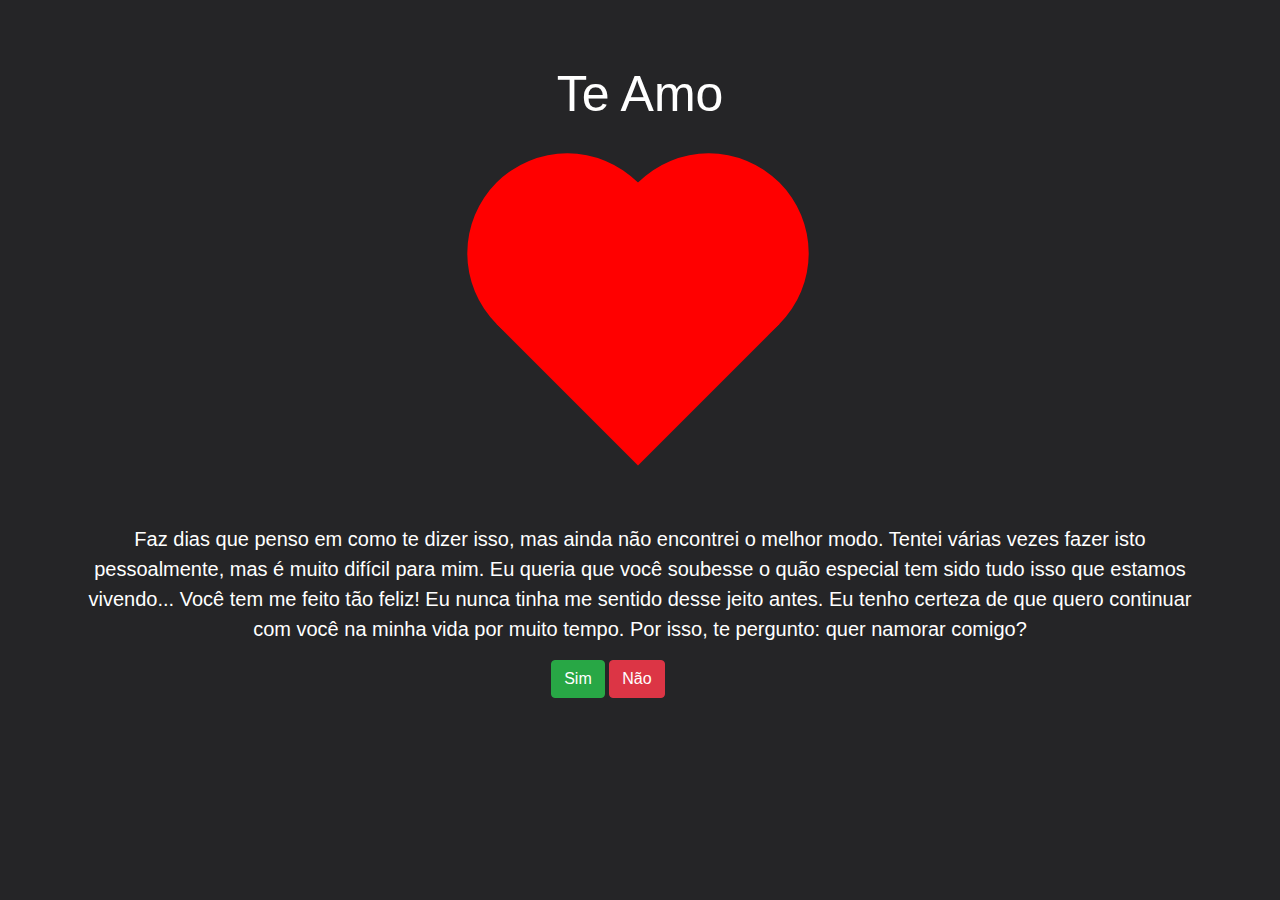
<file: index.html>
<!DOCTYPE html>
<html lang="pt-br">
<head>
    <meta charset="UTF-8">
    <meta http-equiv="X-UA-Compatible" content="IE=edge">
    <meta name="viewport" content="width=device-width, initial-scale=1.0">
    <link rel="stylesheet" href="https://maxcdn.bootstrapcdn.com/bootstrap/4.0.0/css/bootstrap.min.css" integrity="sha384-Gn5384xqQ1aoWXA+058RXPxPg6fy4IWvTNh0E263XmFcJlSAwiGgFAW/dAiS6JXm" crossorigin="anonymous">
    <link rel="stylesheet" href="style.css">
    <title>Meu amor</title>
</head>
<body>
    <div class="container text-center te">
        <h1>Te Amo</h1>
    </div>
    <div class="heart">
    </div>
    <div class="container">
        <p class="lead">Faz dias que penso em como te dizer isso, mas ainda não encontrei o melhor modo. Tentei várias vezes fazer isto pessoalmente, mas é muito difícil para mim. Eu queria que você soubesse o quão especial tem sido tudo isso que estamos vivendo... Você tem me feito tão feliz! Eu nunca tinha me sentido desse jeito antes. Eu tenho certeza de que quero continuar com você na minha vida por muito tempo. Por isso, te pergunto: quer namorar comigo?</p>
        <button type="button" class="btn btn-success"><a href="sim.html">Sim</a></button>
        <button type="button" class="btn btn-danger n" ><a href="nao.html">Não</a></button>
    </div>
</body>
</html>
</file>
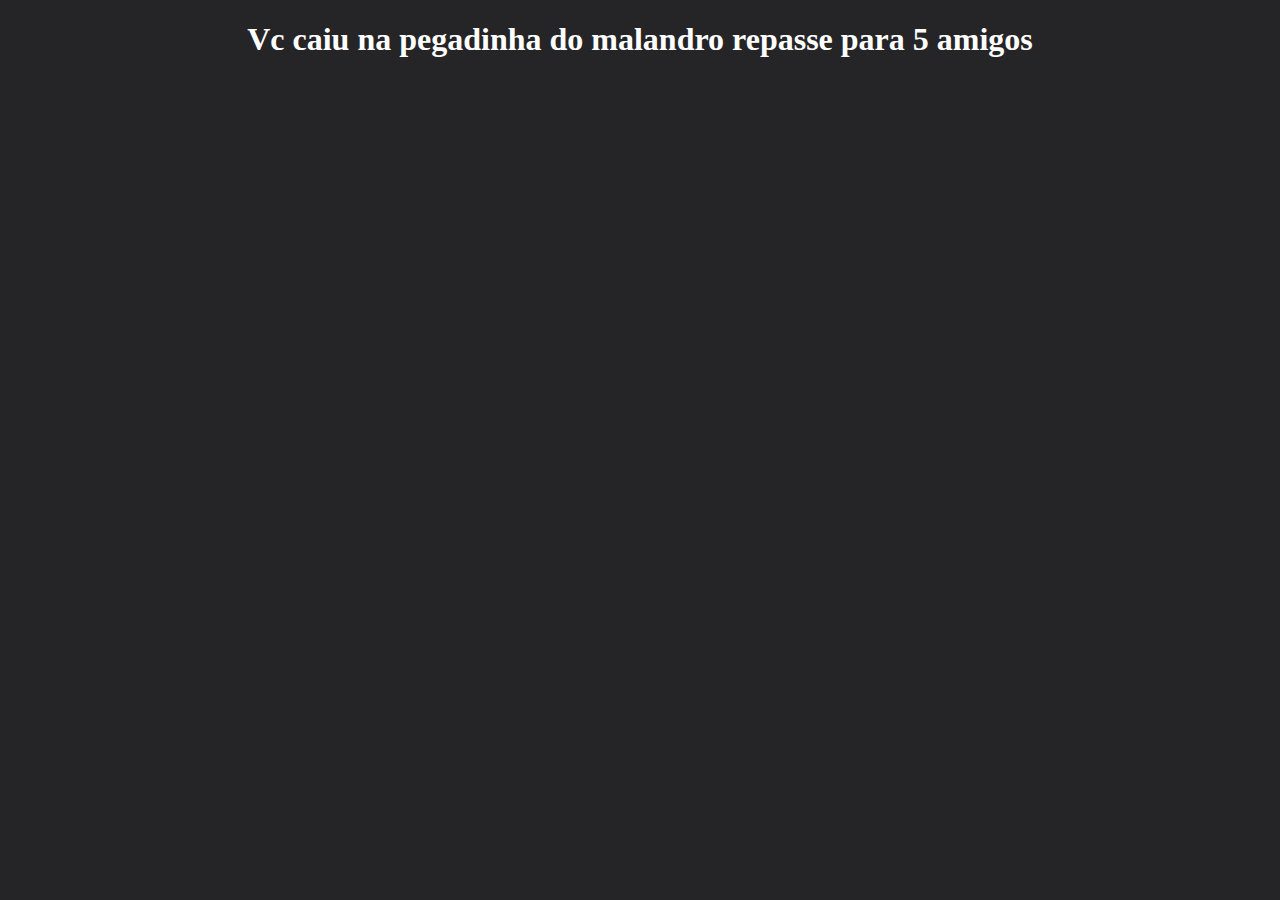
<file: nao.html>
<!DOCTYPE html>
<html lang="en">
<head>
    <meta charset="UTF-8">
    <meta http-equiv="X-UA-Compatible" content="IE=edge">
    <meta name="viewport" content="width=device-width, initial-scale=1.0">
    <title>Document</title>
</head>
<body style="background:rgb(37,37,39) ;">
    <h1  style="color: white; text-align: center;">Vc caiu na pegadinha do malandro repasse para 5 amigos</h1>
</body>
</html>
</file>
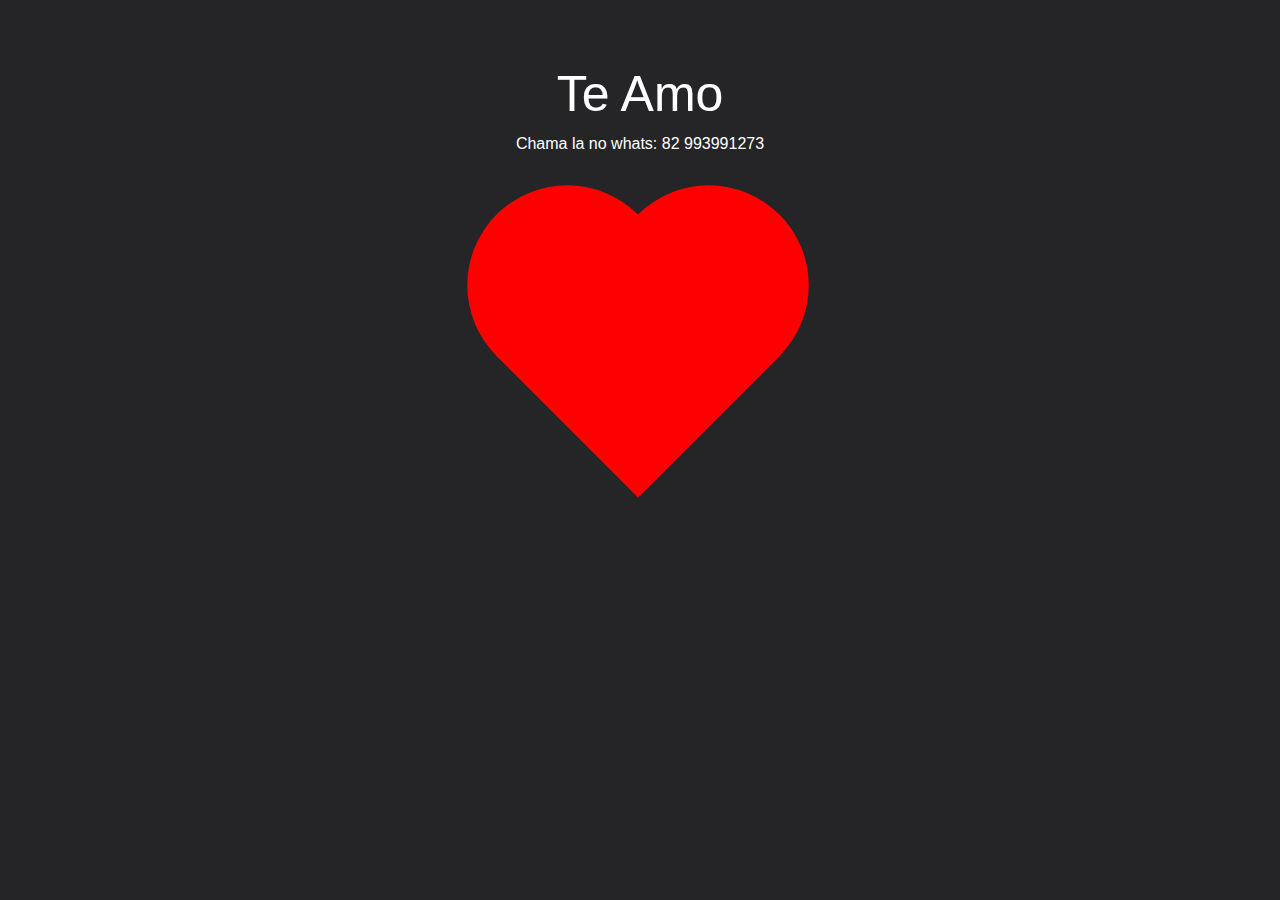
<file: sim.html>
<!DOCTYPE html>
<html lang="en">
<head>
    <meta charset="UTF-8">
    <meta http-equiv="X-UA-Compatible" content="IE=edge">
    <meta name="viewport" content="width=device-width, initial-scale=1.0">
    <link rel="stylesheet" href="https://maxcdn.bootstrapcdn.com/bootstrap/4.0.0/css/bootstrap.min.css" integrity="sha384-Gn5384xqQ1aoWXA+058RXPxPg6fy4IWvTNh0E263XmFcJlSAwiGgFAW/dAiS6JXm" crossorigin="anonymous">
    <title>Document</title>
    <style>
        .heart {
    margin: 100px;
    background-color: red;
    height: 200px;
    transform: rotate(-45deg);
    width: 200px;
    position: relative;
    margin-left: 42%;
}

.heart:before,
.heart:after {
    content: "";
    background-color: red;
    border-radius: 50%;
    height: 200px;
    position: absolute;
    width: 200px;
}

.heart:before {
    top: -100px;
}

.heart:after {
    left: 100px;
}
.te{
    margin-top: 5%;
}
h1{
    font-size: 50px;
    color: white;
}
p{
    color: white;
}
.te{
    margin-top: 5%;
}
    </style>
</head>
<body style="background:rgb(37,37,39) ;">
    <div class="container text-center te">
        <h1>Te Amo</h1>
        <p>Chama la no whats: 82 993991273</p>
    </div>
    <div class="heart">
    </div>
</body>
</html>
</file>
<file: style.css>
@import url('https://fonts.googleapis.com/css2?family=Open+Sans&display=swap');

*{
    margin: auto;
}
body{
    background:rgb(37,37,39);
}
.te{
    margin-top: 5%;
}
a{
    text-decoration: none;
    color: white;
}
h1{
    font-size: 50px;
    color: white;
}
p{
    color: white;
    text-align: center;
}
button{
    margin-left: 42%;
}
.n{
    margin-left: 0%;
}
.heart {
    margin: 100px;
    background-color: red;
    height: 200px;
    transform: rotate(-45deg);
    width: 200px;
    position: relative;
    margin-left: 42%;
}

.heart:before,
.heart:after {
    content: "";
    background-color: red;
    border-radius: 50%;
    height: 200px;
    position: absolute;
    width: 200px;
}

.heart:before {
    top: -100px;
}

.heart:after {
    left: 100px;
}
@media(max-width: 600p){
    .heart {
        margin-left: 42%;
    }
    @media(min-widht: 375px){
        .heart{
            margin-left: 35%;
        }
    }
}
</file>
